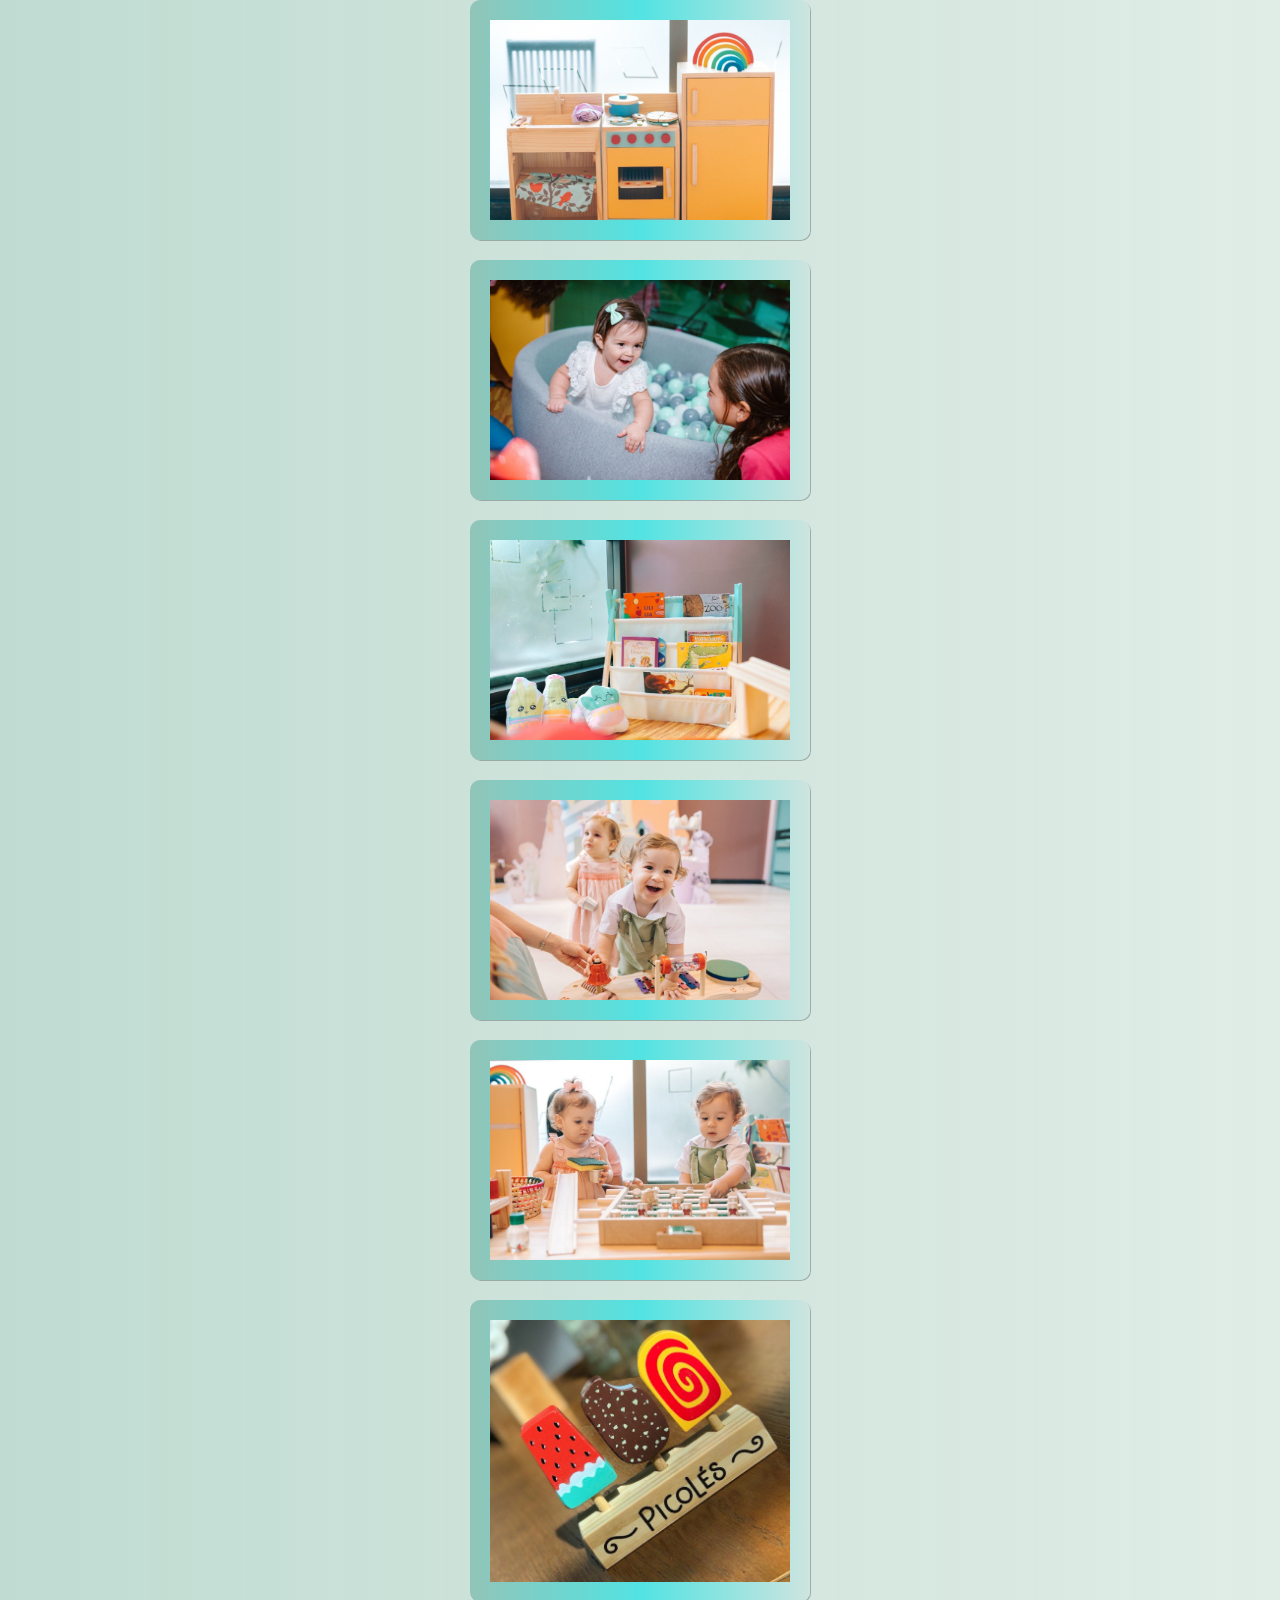
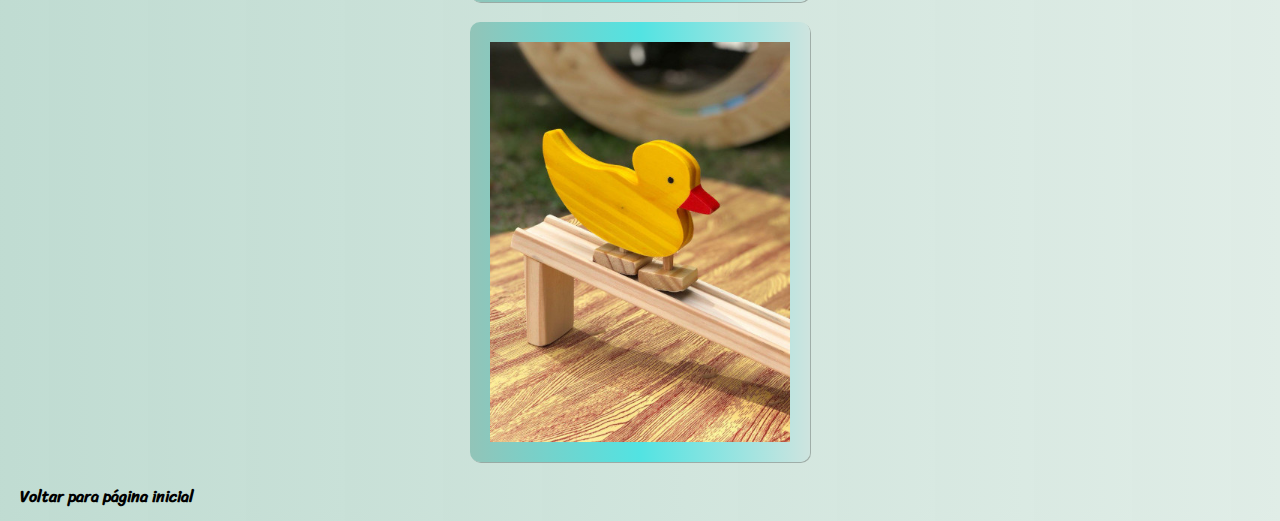
<file: pag002.html>
<!DOCTYPE html>
<html lang="pt-br">
<head>
    <meta charset="UTF-8">
    <meta name="viewport" content="width=device-width, initial-scale=1.0">
    <title>Fotos</title>
    <link rel="stylesheet" href="estilo.css">
</head>
<body>
    <picture>
        <source media="(max-width: 670px)" srcset="imagens/cozinha400.jpeg">
        <img src="imagens/cozinha800.jpeg" class="louge2" alt="Cozinha">
    </picture>
    <picture>
        <source media="(max-width: 670px)" srcset="imagens/piscina400.jpeg">
        <img src="imagens/piscina800.jpeg" class="louge2" alt="Piscina bolinhas">
    </picture>
    <picture>
        <source media="(max-width: 670px)" srcset="imagens/livros400.jpeg">
        <img src="imagens/livros800.jpeg" class="louge2" alt="Livros">
    </picture>
    <picture>
        <source media="(max-width: 670px)" srcset="imagens/percussao400.jpeg">
        <img src="imagens/percussao800.jpeg" class="louge2" alt="Percussão">
    </picture>
    <picture>
        <source media="(max-width: 670px)" srcset="imagens/toto400.jpeg">
        <img src="imagens/toto800.jpeg" class="louge2" alt="Toto">
    </picture>
    <picture>
        <source media="(max-width: 670px)" srcset="imagens/picole300.jpeg">
        <img src="imagens/picole800c.jpeg" class="louge2" alt="Picole">
    </picture>
    <picture>
        <source media="(max-width: 670px)" srcset="imagens/papo400.jpeg">
        <img src="imagens/papo533.jpeg" class="louge2" alt="Patp">
    </picture>
    <p><a href="index.html">Voltar para página inicial</a></p>
</body>
</html>
</file>
<file: estilo.css>
@charset 'UTF-8';

@import url('https://fonts.googleapis.com/css2?family=Passion+One&display=swap');

@import url('https://fonts.googleapis.com/css2?family=Sriracha&display=swap');

:root {
    --fonte1: Verdana, Geneva, Tahoma, Sans-serif;
    --fonte2: 'Passion One', cursive;
    --fonte3: 'Sriracha', cursive;
}

*{
    margin: 0px;
    padding: 0px;
}

.cabecalho{
    padding-top: 40px;
    text-align: center;
    background-color: #fffcf5;
    min-height: 150%;
    
    
}

nav {
    background-color: #e9e0ca;
    font-family: var(--fonte2);
    padding: 10px;
    box-shadow: 0px 5px 7px rgba(0, 0, 0, 0.411);
    
}

nav > a {
    
    padding: 10px;
    border-radius: 5px;
    text-decoration: none;
    transition-duration: .5s;
    color: #11abca;
    font-size: 25px;

}

nav > a:hover {
    background-color: #7DCBDA;
    color: white;
}

body{
    background-color: #fffcf5;
    background-image: linear-gradient(to right, #92c4b894, #cee4dfa1);
    
    
}

span{
    background-image: linear-gradient(to right,#92C4B8, #52E3E2);
    
}

main {
    min-width: 300px;
    max-width: 1000px;
    margin: auto;
    margin-top: 20px;
    margin-bottom: 30px;
    padding: 20px;
    background-color: #eceaa1b9;
    box-shadow: 5px 5px 10px #CEE4DF;
    box-shadow: 0px 0px 10px rgba(0, 0, 0, 0.418);
    border-bottom-left-radius: 10px;
    border-bottom-right-radius: 10px;
    
}

main h2{
    background-image: linear-gradient(to right, #92C4B8, #52E3E2, #CEE4DF);
    color: white;
    padding: 5px;
    margin: -10px -10px 0px -10px;
    border-radius: 10px 10px 0px 0px;
    font-family: var(--fonte2);
    font-weight: normal;
    margin-bottom: 20px;
    text-shadow: 2px 2px 0px rgba(0, 0, 0, 0.24);
}


main img.maeefilho{
    display: block;
    text-align: center;
    margin: auto;
    margin-right: auto;
    min-width: 300px;
    max-width: 300px;
    padding: 20px;
    border-radius: 20px;
    box-shadow: 1px 1px 1px rgba(0, 0, 0, 0.205);
    background-image: linear-gradient(to right, #92C4B8, #52E3E2, #CEE4DF);
    
}

section#img01{
    background-image: url('../projeto-site/imagens/percussao400.jpeg');
    margin-bottom: 30px;
    margin-top: 30px;
    border-radius: 10px;
    box-shadow: 1px 1px 1px rgba(0, 0, 0, 0.205);
    background-position: top center;
    background-size: cover;
    text-align: center;
    display: block;
    margin-right: auto;
    padding: 20px;
    padding-top: 10vh;
    padding-bottom: 10vh;

    
    
    
}


section > p{
    
    padding-top: 10vh;
    padding-bottom: 10vh;
    padding: 20px;
    margin: 15px 0px;
    text-align: justify;
    text-indent: 30px;
    font-family: var(--fonte3);
    font-size: 1em;
    line-height: 2em;
    text-indent: 20px;
    font-weight: bolder;
    background-color: #ece9a177;
    /*background-color: rgba(180, 197, 188, 0.205);*/
    /*rgba(111, 136, 122, 0.205)*/
    
}

section a{
    text-decoration: none;
    color: black;
    font-weight: bolder;
    font-family: var(--fonte3);
}
.link{
    
    font-family: var(--fonte3);
}

.icone::before{
    content: '⇒';
}

.icone::after{
    content: '⇐';
}


aside > ul {
    
    padding-top: 10vh;
    padding-bottom: 10vh;
    padding: 20px;
    margin: 15px 0px;
    text-align: justify;
    list-style-type: '\2714\00A0\00A0';
    list-style-position: inside;
    columns: 2;
    font-family: var(--fonte3);
    font-weight: bolder;
    background-color: rgba(180, 197, 188, 0.205);

    
}

ul#img02 {
    
    background-image: url('../projeto-site/imagens/louge400.jpeg');
    margin-bottom: 30px;
    margin-top: 30px;
    border-radius: 10px;
    box-shadow: 1px 1px 1px rgba(0, 0, 0, 0.205);
    background-position: right center;
    background-size: cover;
    text-align: center;
    display: block;
    margin-right: auto;
    padding: 10px;
    padding-top: 10vh;
    padding-bottom: 10vh;

    
}

aside> ul > .lista1{
    background-color: #ece9a177;
    margin: 3px;
}
aside> ul > .lista2{
    background-color: #ece9a179;
    margin: 3px;
}
aside> ul > .lista3{
    background-color: #ece9a17a;
    margin: 3px;
}
aside> ul > .lista4{
    background-color: #ece9a177;
    margin: 3px;
}
aside> ul > .lista5{
    background-color: #ece9a17e;
    margin: 3px;
}
aside> ul > .lista6{
    background-color: #ece9a18a;
    margin: 3px;
}

picture#img03{
    background-image: url('../projeto-site/imagens/papo400.jpeg');
    margin-bottom: 30px;
    border-radius: 10px;
    box-shadow: 1px 1px 1px rgba(0, 0, 0, 0.205);
    background-position: right center;
    background-size: cover;
    text-align: center;
    display: block;
    margin-right: auto;
    padding: 20px;
    padding-top: 10vh;
    padding-bottom: 10vh;
    


}

picture > p{
    
    background-color: #ece9a181;
    padding-top: 10vh;
    padding-bottom: 10vh;
    padding: 20px;
    margin: 15px 0px;
    text-align: justify;
    text-indent: 30px;
    font-size: 1em;
    line-height: 2em;
    text-indent: 30px;
    font-weight: bolder;
    font-family: var(--fonte3);

}



.louge {
    display: block;
    text-align: center;
    margin-right: auto;
    min-width: 300px;
    max-width: 300px;
    padding: 20px;
    border-radius: 20px;
    box-shadow: 1px 1px 1px rgba(0, 0, 0, 0.205);
    background-image: linear-gradient(to right, #92C4B8, #52E3E2, #CEE4DF);
}

.louge1{
    background-image: linear-gradient(to right, #92C4B8, #52E3E2, #CEE4DF);
    color: white;
    padding: 5px;
    margin: -10px -10px 0px -10px;
    border-radius: 10px 10px 0px 0px;
    font-family: var(--fonte2);
    font-weight: normal;
    margin-bottom: 20px;
    text-shadow: 2px 2px 0px rgba(0, 0, 0, 0.24);


}

.louge2{
    text-align: center;
    background-image: linear-gradient(to right, #92C4B8, #52E3E2, #CEE4DF);
    display: block;
    min-width: 300px;
    max-width: 300px;
    padding: 20px;
    margin: auto;
    border-radius: 10px;
    box-shadow: 1px 1px rgba(0, 0, 0, 0.247);
    font-family: Arial, Verdana, Helvetica, sans-serif;
    font-weight: normal;
    margin-bottom: 20px;
    

    

}

main img.louge{
    display: block;
    margin: auto;
    padding: 20px;
}

body > p > a{
    text-decoration: none;
    color: black;
    font-weight: bolder;
    font-family: var(--fonte3);
    margin: 10px;
    padding: 10px;
}
</file>
